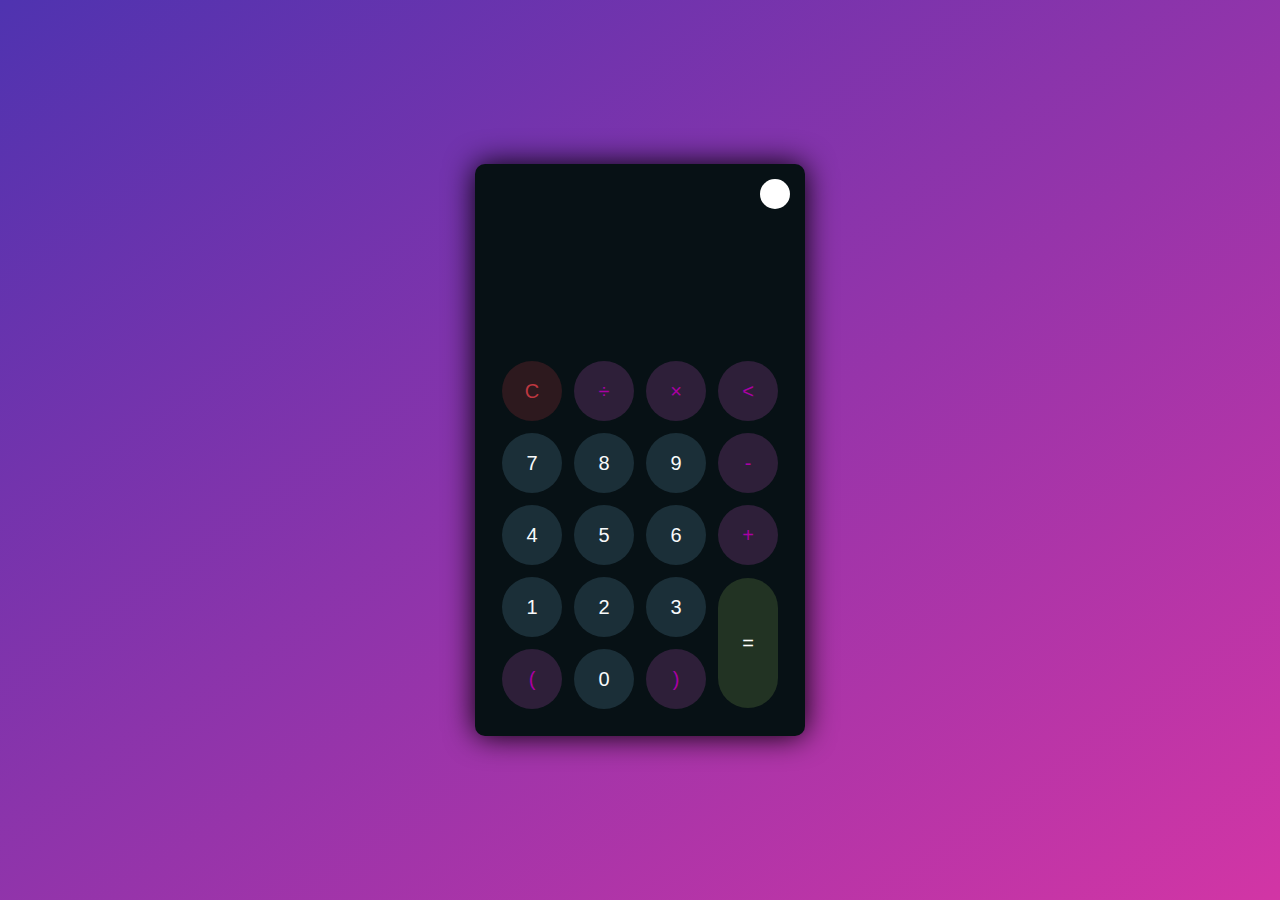
<file: calculator/index.html>
<!DOCTYPE html>
<html lang="en">
<head>
    <meta charset="UTF-8">
    <meta http-equiv="X-UA-Compatible" content="IE=edge">
    <meta name="viewport" content="width=device-width, initial-scale=1.0">
    <link rel="stylesheet" href="styles.css">
    <title>Title</title>
</head>
<body>
    <div class="container">
        <div class="calculator dark">
            <div class="theme-toggler active">
                <i class="toggler-icon"></i>
            </div>
            <div class="display-screen">
                <div id="display"></div>
            </div>
            <div class="buttons">
                <table>
                    <tr>
                        <td><button class="btn-operator" id="clear">C</button></td>
                        <td><button class="btn-operator" id="/">&divide;</button></td>
                        <td><button class="btn-operator" id="*">&times;</button></td>
                        <td><button class="btn-operator" id="backspace"><</button></td>
                    </tr>
                    <tr>
                        <td><button class="btn-number" id="7">7</button></td>
                        <td><button class="btn-number" id="8">8</button></td>
                        <td><button class="btn-number" id="9">9</button></td>
                        <td><button class="btn-operator" id="-">-</button></td>
                    </tr>
                    <tr>
                        <td><button class="btn-number" id="4">4</button></td>
                        <td><button class="btn-number" id="5">5</button></td>
                        <td><button class="btn-number" id="6">6</button></td>
                        <td><button class="btn-operator" id="+">+</button></td>
                    </tr>
                    <tr>
                        <td><button class="btn-number" id="1">1</button></td>
                        <td><button class="btn-number" id="2">2</button></td>
                        <td><button class="btn-number" id="3">3</button></td>
                        <td rowspan="2"><button class="btn-equal" id="equal">=</button></td>
                    </tr>
                    <tr>
                        <td><button class="btn-operator" id="(">(</button></td>
                        <td><button class="btn-number" id="0">0</button></td>
                        <td><button class="btn-operator" id=")">)</button></td>
                    </tr>
                </table>
            </div>
        </div>
    </div>
    <script src="script.js"></script>
</body>
</html>
</file>
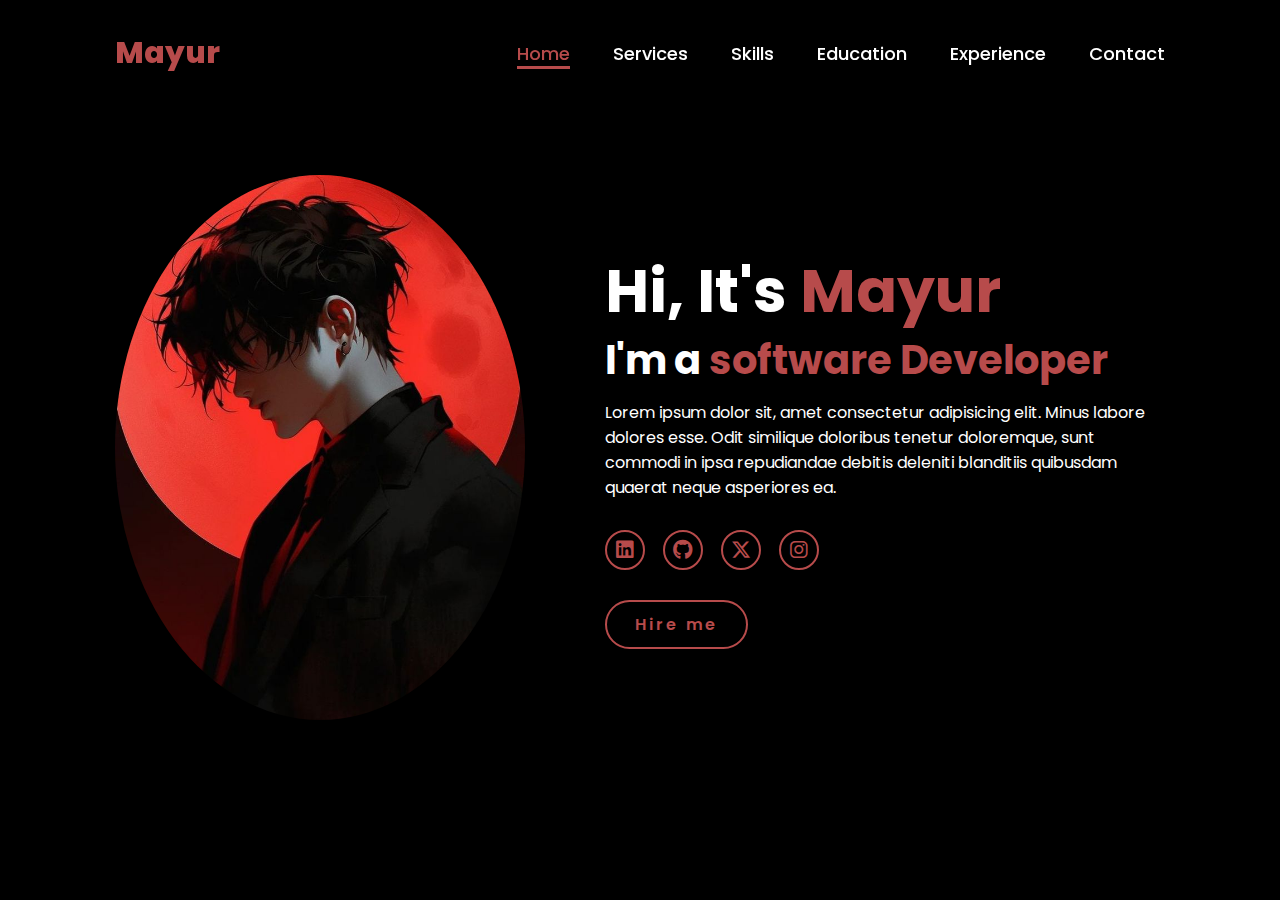
<file: Portfolio_Website/index.html>
<!DOCTYPE html>
<html lang="en">
    
<head>
    <meta charset="UTF-8">
    <meta name="viewport" content="width=device-width, initial-scale=1.0">
    <link rel="stylesheet" href="https://cdnjs.cloudflare.com/ajax/libs/font-awesome/6.5.2/css/all.min.css">
    <link rel="stylesheet" href="style.css">
    <title>Portfolio Website</title>
</head>
<body>
    <header>
        <a href="#" class="logo">Mayur</a>

        <nav>
            <a href="#" class="active"> Home</a>
            <a href="#" >Services</a>
            <a href="#" >Skills</a>
            <a href="#" >Education</a>
            <a href="#" >Experience</a>
            <a href="#" >Contact</a>
        </nav>
    </header>
    <section class="home">
        <div class="home-img">
            <img src="main.jpg" alt="">
        </div>
        <div class="home-content">
            <h1>Hi, It's <span>Mayur</span></h1>
            <h3 class="typing-text">I'm a <span></span></h3>
            <p>Lorem ipsum dolor sit, amet consectetur adipisicing elit. Minus labore dolores esse. Odit similique doloribus tenetur doloremque, sunt commodi in ipsa repudiandae debitis deleniti blanditiis quibusdam quaerat neque asperiores ea.</p>
            <div class="social-icons">
                <a href="https://www.linkedin.com/in/mayursalunkhe-2412m/"><i class="fa-brands fa-linkedin"></i></a>
                <a href="https://github.com/Mayur3423"><i class="fa-brands fa-github"></i></a>
                <a href="#"><i class="fa-brands fa-x-twitter"></i></a>
                <a href="#"><i class="fa-brands fa-instagram"></i></a>
            </div>
            <a href="#" class="btn">Hire me</a>
        </div>
    </section>
</body>
</html>
</file>
<file: calculator/styles.css>
* {
    padding: 0;
    margin: 0;
    box-sizing: border-box;
    outline: 0;
    transition: all 0.5s ease;
}

body {
    font-family: sans-serif;
}

a {
    text-decoration: none;
    color: #fff;
}

body {
    background-image: linear-gradient( to bottom right, rgba(79,51,176,1.0),rgba(210,53,165));
}

.container {
    height: 100vh;
    width: 100vw;
    display: grid;
    place-items: center;
}

.calculator {
    position: relative;
    height: auto;
    width: auto;
    padding: 20px;
    border-radius: 10px;
    box-shadow: 0 0 30px #000;
}

.theme-toggler {
    position: absolute;
    top: 30px;
    right: 30px;
    color: #fff;
    cursor: pointer;
    z-index: 1;
}

.theme-toggler.active {
    color: #333;
}

.theme-toggler.active::before {
    background-color: #fff;
}

.theme-toggler::before {
    content: '';
    height: 30px;
    width: 30px;
    position: absolute;
    top: 50%;
    transform: translate(-50%, -50%);
    border-radius: 50%;
    background-color: #333;
    z-index: -1;
}

#display {
    margin: 0 10px;
    height: 150px;
    width: auto;
    max-width: 270px;
    display: flex;
    align-items: flex-end;
    justify-content: flex-end;
    font-size: 30px;
    margin-bottom: 20px;
    overflow-x: scroll;
  }

#display::-webkit-scrollbar {
    display: block;
    height: 3px;
}

button {
    height: 60px;
    width: 60px;
    border: 0;
    border-radius: 30px;
    margin: 5px;
    font-size: 20px;
    cursor: pointer;
    transition: all 200ms ease;
}

button:hover {
    transform: scale(1.1);
}

button#equal {
    height: 130px;
}

/* light theme */

.calculator {
    background-color: #fff;
}

.calculator #display {
    color: #0a1e23;
}

.calculator button#clear {
    background-color: #ffd5d8;
    color: #fc4552;
}

.calculator button.btn-number {
    background-color: #c3eaff;
    color: #000000;
}

.calculator button.btn-operator {
    background-color: #ffd0fb;
    color: #f967f3;
  }
  
  .calculator button.btn-equal {
    background-color: #adf9e7;
    color: #000;
  }

  /* dark theme */

  .calculator.dark {
    background-color: #071115;
  }

  .calculator.dark #display {
    color: #f8fafb;
  }

  .calculator.dark button#clear {
    background-color: #2d191e;
    color: #bd3740;
  }

  .calculator.dark button.btn-number {
    background-color: #1b2f38;
    color: #f8fafb;
  }

  .calculator.dark button.btn-operator {
    background-color: #2e1f39;
    color: #aa00a4;
  }
  
  .calculator.dark button.btn-equal {
    background-color: #223323;
    color: #ffffff;
  }
</file>
<file: Portfolio_Website/style.css>
@import url('https://fonts.googleapis.com/css2?family=Poppins:wght@100;200;300;400;500;600&display=swap');

*{
    margin: 0;
    padding: 0;
    box-sizing: border-box;
    text-decoration: none;
    border: none;
    outline: none;
    font-family: 'Poppins', sans-serif;
}

html{
    font-size: 62.5%;
}

body{
    width: 100%;
    height: 100vh;
    overflow-x: hidden;
    background-color: black;
    color: white;
}

header{
    margin-top: 20px;
    position: fixed;
    top: 0;
    left: 0;
    width: 100%;
    padding: 1rem 9%;
    background-color: transparent;
    filter: drop-shadow(10px);
    display: flex;
    justify-content: space-between;
    align-items: center;
    z-index: 100;
}

.logo{
    font-size: 3rem;
    color: #b74b4b;
    font-weight: 800;
    cursor: pointer;
    transition: 0.5s ease;
}

.logo:hover{
    transform: scale(1.1);
}

nav a{
    font-size: 1.8rem;
    color: white;
    margin-left: 4rem;
    font-weight: 500;
    transition: 0.3s ease;
    border-bottom: 3px solid transparent;
}

nav a:hover,
nav a.active{
    color: #b74b4b;
    border-bottom: 3px solid #b74b4b;
}

@media(max-width:995px){
    nav{
        position: absolute;
        display: none;
        top: 0;
        right: 0;
        width: 40%;
        border-left: 3px solid #b74b4b;
        border-bottom: 3px solid #b74b4b;
        border-bottom-left-radius: 2rem;
        padding: 1rem solid;
        background-color: #161616;
        border-top: 0.1rem solid rgba(0,0,0,0.1);
    }

    nav.active{
        display: block;
    }

    nav a{
        display: block;
        font-size: 2rem;
        margin: 3rem 0;
    }

    nav a:hover,
    nav a.active{
        padding: 1rem;
        border-radius: 0.5rem;
        border-bottom: 0.5rem solid #b74b4b;
    }
}

section{
    min-height: 100vh;
    padding: 5rem 9% 5rem;
}

.home{
    display: flex;
    justify-content: center;
    align-items: center;
    gap: 8rem;
    background-color: black;
}

.home .home-content h1{
    font-size: 6rem;
    font-weight: 700;
    line-height: 1.3;
}

span{
    color: #b74b4b;
}

.home-content h3{
    font-size: 4rem;
    margin-bottom: 1rem;
    font-weight: 700;
}

.home-content p{
    font-size: 1.6rem;
}

.home-img{
    border-radius: 50%;
}

.home-img img{
    position: relative;
    width: 32vw;
    border-radius: 50%;
    box-shadow: 0 0 25px solid #b74b4b;
    cursor: pointer;
    transition: 0.2s linear;
}

.home-img img:hover{
    font-size: 1.8rem;
    font-weight: 500;
}

.social-icons a{
    display: inline-flex;
    justify-content: center;
    align-items: center;
    width: 4rem;
    height: 4rem;
    background-color: transparent;
    border: 0.2rem solid #b74b4b;
    font-size: 2rem;
    border-radius: 50%;
    margin: 3rem 1.5rem 3rem 0;
    transition: 0.3s ease;
    color: #b74b4b;
}

.social-icons a:hover{
    color: black;
    transform: scale(1.3) translateY(-5px);
    background-color: #b74b4b;
    box-shadow: 0  0 25px #b74b4b;
}

.btn{
    display: inline-block;
    padding: 1rem 2.8rem;
    background-color: black;
    border-radius: 4rem;
    font-size: 1.6rem;
    color: #b74b4b;
    letter-spacing: 0.3rem;
    font-weight: 600;
    border: 2px solid #b74b4b;
    transition: 0.3s ease;
    cursor: pointer;
}

.btn:hover{
    transform: scale3d(1.03);
    background-color: #b74b4b;
    color: black;
    box-shadow: 0 0 25px #b74b4b;
}

.typing-text{
    font-size: 34px;
    font-weight: 600;
    min-width: 280px;
}

.typing-text span{
    position: relative;
}

.typing-text span::before{
    content: "software Developer";
    color: #b74b4b;
    animation: words 20s infinite;
}

.typing-text span::after{
    content: "";
    background-color: black;
    position: absolute;
    width: calc(100% + 8px);
    height: 100%;
    border-left: 3px solid black;
    right: -8;
    animation: cursor 0.6s infinite;
}

@keyframes cursor{
    to{
        border-left: 3px solid #b74b4b;
    }
}

@keyframes words{
    0%, 20%{
        content: "Web Developer";
    }
    
}

@media (max-width: 1000px){
    .home{
        gap: 4rem;
    }
}

@media(max-width:995px){
    .home{
        flex-direction: column;
        margin: 5rem 4rem;
    }

    .home .home-content h3{
        font-size: 2.5rem;
    }

    .home-content h1{
        font-size: 5rem;
    }

    .home-img img{
        width: 70vw;
        margin-top: 4rem;
    }
}
</file>
